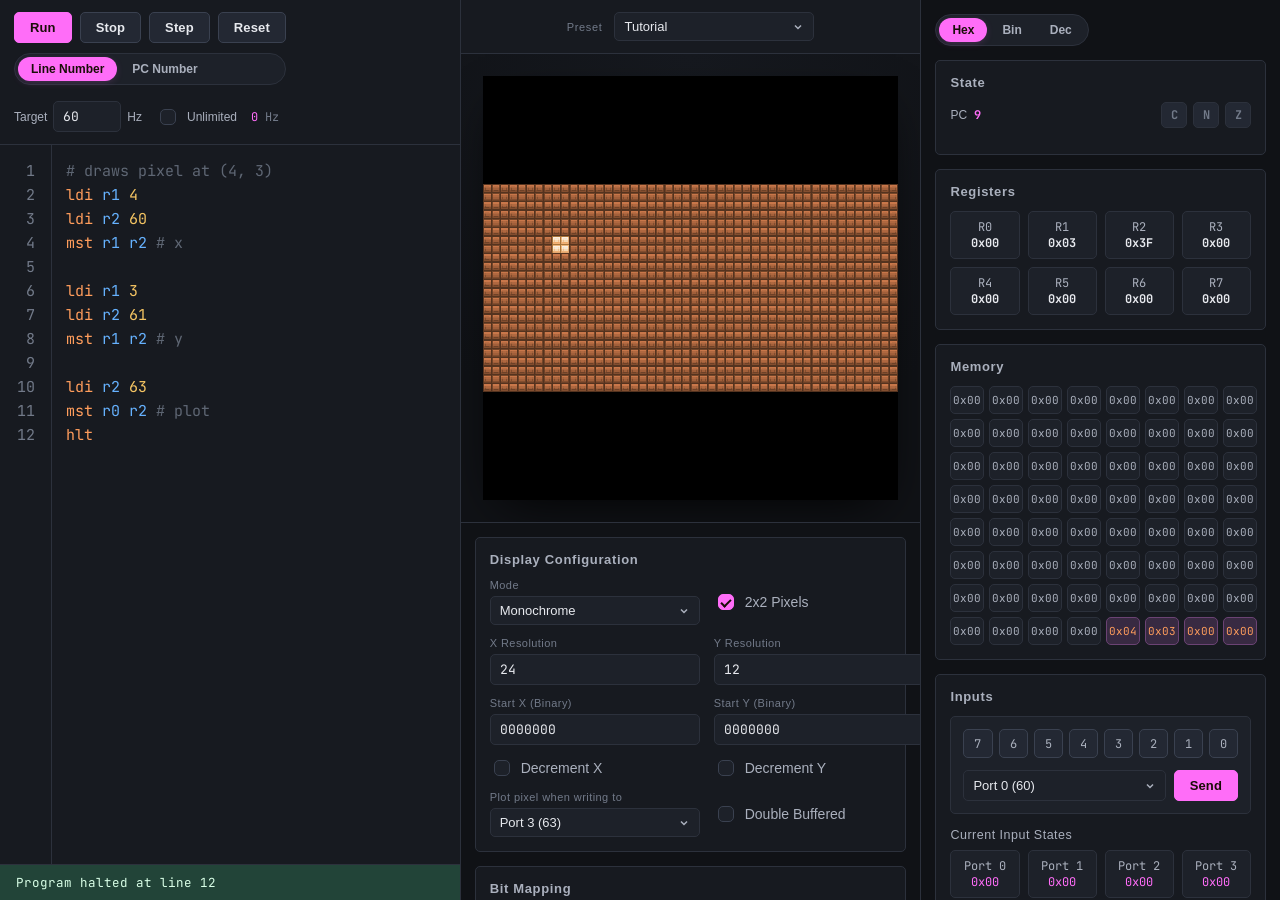
<file: emulator/index.html>
<!DOCTYPE html>
<html lang="en">
<head>
    <meta charset="UTF-8">
    <meta name="viewport" content="width=device-width, initial-scale=1">
    <title>SB CPU 3 Emulator</title>
    <link rel="icon" type="image/png" href="images/favicon.png">
    <link rel="preconnect" href="https://fonts.googleapis.com">
    <link rel="preconnect" href="https://fonts.gstatic.com" crossorigin>
    <link href="https://fonts.googleapis.com/css2?family=JetBrains+Mono:wght@400;500;700&display=swap" rel="stylesheet">
    <link rel="stylesheet" href="style.css">
</head>
<body>
    <div class="app">
        <!-- ============ LEFT: ASSEMBLER ============ -->
        <section class="editor-section">
            <div class="toolbar">
                <div class="tool-left">
                    <div class="btn-group">
                        <button id="btn-run" class="btn primary">Run</button>
                        <button id="btn-stop" class="btn">Stop</button>
                        <button id="btn-step" class="btn">Step</button>
                        <button id="btn-reset" class="btn">Reset</button>
                    </div>
                    <!-- line numbering toggle sits directly under Run/Stop/Step -->
                    <div class="segmented" id="gutter-mode" title="Line numbering">
                        <button data-gmode="line" class="active">Line Number</button>
                        <button data-gmode="asm">PC Number</button>
                    </div>
                </div>
                <div class="speed-control">
                    <label class="field">
                        <span>Target</span>
                        <input type="number" id="speed" value="60">
                        <span>Hz</span>
                    </label>
                    <label class="check"><input type="checkbox" id="unlimited-hz"> Unlimited</label>
                    <span class="hz-readout"><span id="actual-hz">0</span> Hz</span>
                </div>
            </div>

            <div class="editor-container">
                <div id="gutter" class="gutter"></div>
                <div class="code-wrap">
                    <div id="active-line" class="active-line"></div>
                    <pre id="highlight" class="highlight" aria-hidden="true"><code></code></pre>
                    <textarea id="editor" spellcheck="false" autocomplete="off" autocapitalize="off"></textarea>
                </div>
            </div>

            <div id="status-bar" class="status-bar">Ready</div>
            <div class="col-resizer" id="col-resizer" title="Drag to resize"></div>
        </section>

        <!-- ============ CENTER: DISPLAY ============ -->
        <section class="display-section">
            <div class="presets-bar">
                <span class="presets-label">Preset</span>
                <select id="presets">
                    <option value="default">Tutorial</option>
                    <option value="mandelbrot">Mandelbrot Set</option>
                    <option value="graph">Graphing Calculator</option>
                </select>
            </div>

            <div class="display-stage">
                <div id="screen-container">
                    <canvas id="display-canvas"></canvas>
                </div>
            </div>

            <div class="display-settings">
                <div class="panel">
                    <div class="panel-header">Display Configuration</div>
                    <div class="config-grid">
                        <label class="field-col">Mode
                            <select id="disp-mode"><option value="mono">Monochrome</option><option value="color">Coloured</option></select>
                        </label>
                        <label class="check" id="mono-2x2-field"><input type="checkbox" id="mono-2x2"> 2x2 Pixels</label>
                        <label class="field-col">X Resolution <input type="number" id="disp-res-x" value="24"></label>
                        <label class="field-col">Y Resolution <input type="number" id="disp-res-y" value="12"></label>
                        <label class="field-col">Start X (Binary) <input type="text" id="start-x" value="0000000"></label>
                        <label class="field-col">Start Y (Binary) <input type="text" id="start-y" value="0000000"></label>
                        <label class="check"><input type="checkbox" id="dec-x"> Decrement X</label>
                        <label class="check"><input type="checkbox" id="dec-y"> Decrement Y</label>
                        <label class="field-col">Plot pixel when writing to
                            <select id="trig-port">
                                <option value="60">Port 0 (60)</option>
                                <option value="61">Port 1 (61)</option>
                                <option value="62">Port 2 (62)</option>
                                <option value="63" selected>Port 3 (63)</option>
                            </select>
                        </label>
                        <label class="check"><input type="checkbox" id="double-buffer"> Double Buffered</label>
                        <label class="field-col" id="push-port-field">Push display when writing to
                            <select id="push-port">
                                <option value="60">Port 0 (60)</option>
                                <option value="61">Port 1 (61)</option>
                                <option value="62" selected>Port 2 (62)</option>
                                <option value="63">Port 3 (63)</option>
                            </select>
                        </label>
                    </div>
                </div>

                <!-- bit mapping and colour palette sit side by side -->
                <div class="panel-row">
                    <div class="panel">
                        <div class="panel-header">Bit Mapping</div>
                        <div id="bit-mapper" class="bit-mapper"></div>
                    </div>
                    <div class="panel" id="palette-panel">
                        <div class="panel-header">Colour Palette</div>
                        <div id="palette-config" class="palette-grid"></div>
                    </div>
                </div>
            </div>
        </section>

        <!-- ============ RIGHT: SYSTEM STATE ============ -->
        <aside class="system-section">
            <div class="col-resizer-right" id="col-resizer-right" title="Drag to resize"></div>

            <!-- value format toggle sits above every state panel -->
            <div class="view-format-bar">
                <div class="segmented" id="view-mode">
                    <button data-mode="hex" class="active">Hex</button>
                    <button data-mode="bin">Bin</button>
                    <button data-mode="dec">Dec</button>
                </div>
            </div>

            <div class="panel">
                <div class="panel-header">State</div>
                <div class="state-row">
                    <div class="pc-view">PC <span id="pc-val">0</span></div>
                    <div id="flags" class="flags">
                        <span class="flag" id="flag-c">C</span><span class="flag" id="flag-n">N</span><span class="flag" id="flag-z">Z</span>
                    </div>
                </div>
            </div>

            <div class="panel">
                <div class="panel-header">Registers</div>
                <div id="regs-grid" class="grid-view"></div>
            </div>

            <div class="panel">
                <div class="panel-header">Memory</div>
                <div id="mem-grid" class="grid-view mem-grid"></div>
            </div>

            <div class="panel">
                <div class="panel-header">Inputs</div>
                <div class="input-pad">
                    <div id="bit-input-row" class="bit-row"></div>
                    <div class="input-controls">
                        <select id="in-port-sel">
                            <option value="0">Port 0 (60)</option>
                            <option value="1">Port 1 (61)</option>
                            <option value="2">Port 2 (62)</option>
                            <option value="3">Port 3 (63)</option>
                        </select>
                        <button id="btn-in-send" class="btn primary">Send</button>
                    </div>
                </div>
                <div class="panel-subhead">Current Input States</div>
                <div id="input-status-grid" class="grid-view"></div>
            </div>

            <div class="panel">
                <div class="panel-header">Stack</div>
                <div id="stack-view" class="stack-view"></div>
            </div>
        </aside>
    </div>
    <script src="script.js"></script>
</body>
</html>
</file>
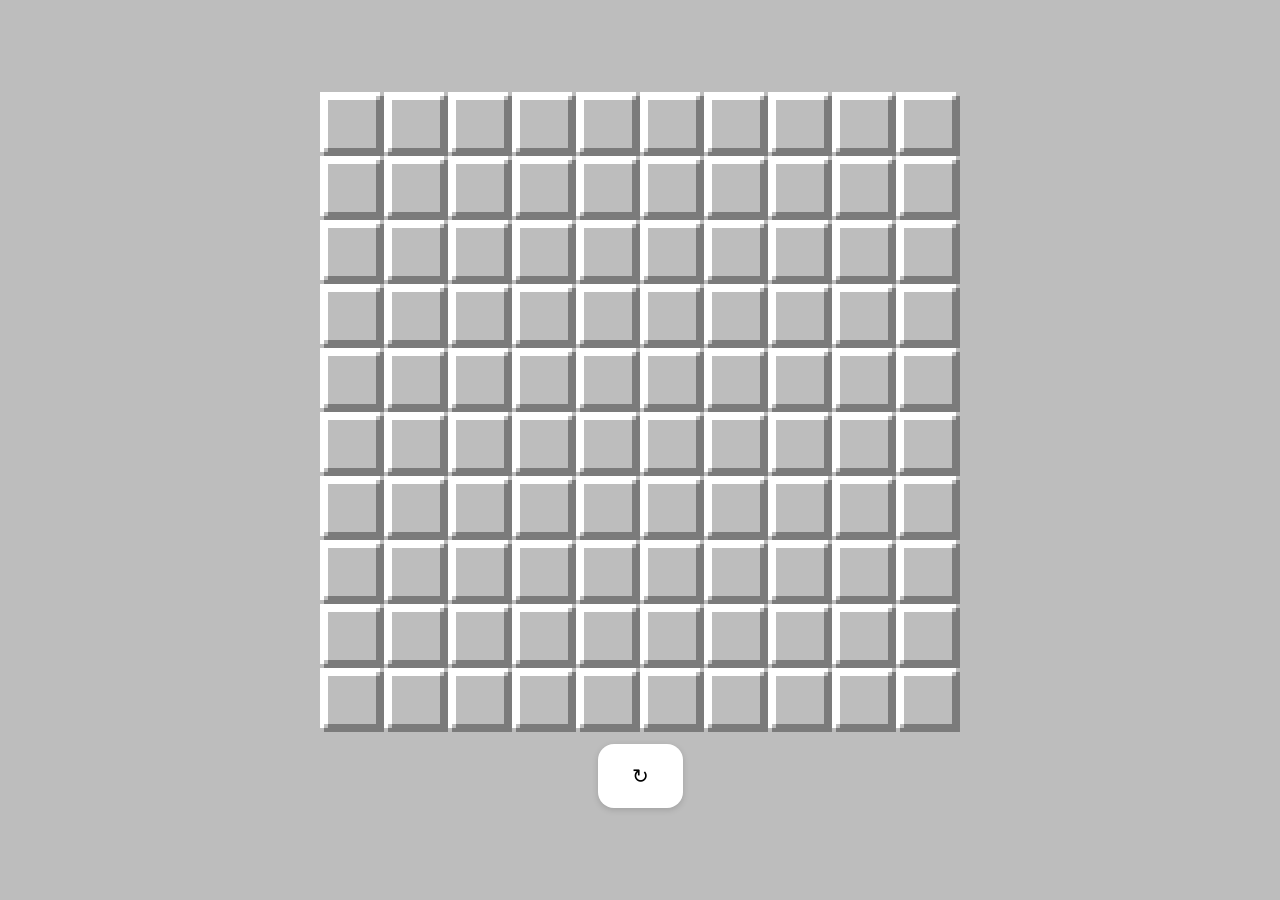
<file: minesweeper/index.html>
<!DOCTYPE html>
<html>
<head>
    <link rel="stylesheet" href="style.css">
</head>
<body>
    <div class="game">
        <div id="board"></div>
        <button id="restartBtn">↻</button>
    </div>
    <script src="script.js"></script>
</body>
</html>
</file>
<file: emulator/style.css>
/* ============================================================
   SB CPU 3 Emulator — unified design system
   ============================================================ */
:root {
    /* chrome */
    --bg:        #101216;
    --panel:     #171a20;
    --panel-2:   #1d2129;
    --surface:   #232833;
    --surface-2: #2a303c;
    --border:    #2c313c;
    --border-2:  #3a4150;

    --text:      #e7e9ee;
    --text-dim:  #aab0bd;
    --muted:     #727a89;

    /* one signature accent — redstone warmth */
    --accent:      #ff6df8;
    --accent-soft: #ff6df826;
    --accent-glow: #ff6df840;

    --ok:   #34c26b;
    --err:  #ff4d4d;

    /* syntax palette */
    --syn-op:      #ff9d5c;
    --syn-reg:     #66b2ff;
    --syn-label:   #c792ea;
    --syn-const:   #5ad1b8;
    --syn-num:     #f5c563;
    --syn-comment: #5f6774;
    --syn-define:  #ff6b8b;

    --radius: 5px;
    --radius-sm: 5px;

    --font-ui: -apple-system, BlinkMacSystemFont, "SF Pro Text", "SF Pro Display",
               "Segoe UI", Roboto, Helvetica, Arial, sans-serif;
    --font-mono: "JetBrains Mono", ui-monospace, "SF Mono", "Cascadia Code",
                 Menlo, Consolas, monospace;

    /* shared editor metrics — gutter/highlight/textarea MUST match */
    --code-size: 15px;
    --code-line: 24px;
    --code-pad-y: 14px;
    --code-pad-x: 14px;
    --gutter-w: 52px;

    /* adjustable width of the left (editor) column */
    --col-left: 1fr;
    /* adjustable width of the right (system) column.
       LOWER this value to make the right panel THINNER (e.g. 0.7fr),
       raise it to make it wider. Dragging its border overrides this at runtime. */
    --col-right: 0.78fr;

    --t: 180ms cubic-bezier(.4,0,.2,1);
}

* { box-sizing: border-box; }

html, body {
    margin: 0;
    height: 100%;
    background: var(--bg);
    color: var(--text);
    font-family: var(--font-ui);
    font-size: 14px;
    overflow: hidden;
    -webkit-font-smoothing: antialiased;
    /* disable font ligatures everywhere (comments and everything) */
    font-variant-ligatures: none;
    font-feature-settings: "liga" 0, "clig" 0, "calt" 0;
}

::selection { background: var(--accent-glow); }

/* scrollbars */
* { scrollbar-width: thin; scrollbar-color: var(--border-2) transparent; }
*::-webkit-scrollbar { width: 10px; height: 10px; }
*::-webkit-scrollbar-thumb { background: var(--border-2); border-radius: 8px; border: 2px solid transparent; background-clip: content-box; }
*::-webkit-scrollbar-thumb:hover { background: var(--muted); background-clip: content-box; }

/* ============================================================
   Layout — three columns
   ============================================================ */
.app {
    display: grid;
    /* left | center | right — right uses --col-right so it can be thinner + resized */
    grid-template-columns: var(--col-left) 1fr var(--col-right);
    height: 100vh;
    gap: 1px;
    background: var(--border);
}

.editor-section,
.display-section,
.system-section {
    background: var(--bg);
    display: flex;
    flex-direction: column;
    min-height: 0;
    min-width: 0;
    overflow: hidden;
    position: relative;
}

.display-section { align-items: stretch; }
.system-section { overflow-y: auto; padding: 14px; gap: 14px; }

/* draggable border to resize the left column */
.col-resizer {
    position: absolute;
    top: 0; bottom: 0; right: -3px;
    width: 6px;
    cursor: col-resize;
    z-index: 30;
    background: transparent;
    transition: background var(--t);
}
.col-resizer:hover { background: var(--accent-soft); }

/* draggable border to resize the right column (lives on the left edge of the system column) */
.col-resizer-right {
    position: absolute;
    top: 0; bottom: 0; left: -3px;
    width: 6px;
    cursor: col-resize;
    z-index: 30;
    background: transparent;
    transition: background var(--t);
}
.col-resizer-right:hover { background: var(--accent-soft); }

/* ============================================================
   Buttons + controls
   ============================================================ */
.btn {
    font-family: var(--font-ui);
    font-size: 13px;
    font-weight: 550;
    letter-spacing: .01em;
    color: var(--text);
    background: var(--surface);
    border: 1px solid var(--border-2);
    padding: 7px 15px;
    border-radius: var(--radius-sm);
    cursor: pointer;
    transition: background var(--t), color var(--t), border-color var(--t), box-shadow var(--t), transform 90ms ease;
}
.btn:hover { background: var(--surface-2); border-color: var(--muted); }
.btn:active { transform: translateY(1px); }
.btn.primary {
    background: var(--accent);
    border-color: var(--accent);
    color: #1a0d08;
    box-shadow: 0 0 0 0 var(--accent-glow);
}
.btn.primary:hover { box-shadow: 0 4px 18px -4px var(--accent-glow); filter: brightness(1.06); }

.btn-group { display: flex; gap: 8px; }

/* segmented control (hex/bin/dec, etc) */
.segmented {
    display: inline-flex;
    background: var(--panel-2);
    border: 1px solid var(--border);
    border-radius: 999px;
    padding: 3px;
    gap: 2px;
}
.segmented button {
    font-family: var(--font-ui);
    font-size: 12px;
    font-weight: 550;
    color: var(--text-dim);
    background: transparent;
    border: none;
    padding: 5px 13px;
    border-radius: 999px;
    cursor: pointer;
    transition: color var(--t), background var(--t), box-shadow var(--t);
}
.segmented button:hover { color: var(--text); }
.segmented button.active {
    color: #1a0d08;
    background: var(--accent);
    box-shadow: 0 2px 8px -2px var(--accent-glow);
}

/* form controls */
input[type="number"], input[type="text"], select {
    font-family: var(--font-ui);
    font-size: 13px;
    color: var(--text);
    background: var(--panel-2);
    border: 1px solid var(--border);
    border-radius: var(--radius-sm);
    padding: 6px 9px;
    outline: none;
    transition: border-color var(--t), box-shadow var(--t), background var(--t);
}
input[type="text"], input[type="number"] { font-family: var(--font-mono); }
input:focus, select:focus { border-color: var(--accent); box-shadow: 0 0 0 3px var(--accent-soft); }
input:disabled { opacity: .45; color: var(--muted); cursor: not-allowed; }
select { cursor: pointer; appearance: none; padding-right: 26px;
    background-image: url("data:image/svg+xml,%3Csvg xmlns='http://www.w3.org/2000/svg' width='12' height='12' viewBox='0 0 24 24' fill='none' stroke='%23aab0bd' stroke-width='3'%3E%3Cpath d='M6 9l6 6 6-6'/%3E%3C/svg%3E");
    background-repeat: no-repeat; background-position: right 9px center; }

input[type="checkbox"] {
    appearance: none; width: 16px; height: 16px; flex: 0 0 auto;
    border: 1px solid var(--border-2); border-radius: 5px; background: var(--panel-2);
    cursor: pointer; position: relative; transition: background var(--t), border-color var(--t);
}
input[type="checkbox"]:checked { background: var(--accent); border-color: var(--accent); }
input[type="checkbox"]:checked::after {
    content: ""; position: absolute; left: 4.5px; top: 1.5px; width: 4px; height: 8px;
    border: solid #1a0d08; border-width: 0 2px 2px 0; transform: rotate(45deg);
}

.check { display: flex; align-items: center; gap: 8px; color: var(--text-dim); cursor: pointer; user-select: none; }
.field { display: inline-flex; align-items: center; gap: 6px; color: var(--text-dim); }
.field input { width: 68px; }
.field input:disabled { opacity: .45; }
.field-col { display: flex; flex-direction: column; gap: 5px; color: var(--muted);
    font-size: 11px; letter-spacing: .04em; }
.field-col input, .field-col select { letter-spacing: 0; font-size: 13px; }

/* ============================================================
   Toolbar / editor
   ============================================================ */
.toolbar {
    display: flex; align-items: flex-start; justify-content: space-between; gap: 16px; flex-wrap: wrap;
    padding: 12px 14px;
    background: var(--panel);
    border-bottom: 1px solid var(--border);
}
/* stacks the line-numbering toggle directly beneath the Run/Stop/Step buttons */
.tool-left { display: flex; flex-direction: column; gap: 10px; }
.speed-control { display: flex; align-items: center; gap: 14px; font-size: 12px; color: var(--text-dim); }
.hz-readout { color: var(--muted); font-family: var(--font-mono); }
.hz-readout #actual-hz { color: var(--accent); }

.editor-container { flex: 1; display: flex; min-height: 0; background: var(--panel); }

.gutter {
    flex: 0 0 var(--gutter-w);
    width: var(--gutter-w);
    padding: var(--code-pad-y) 10px var(--code-pad-y) 0;
    text-align: right;
    color: var(--muted);
    font-family: var(--font-mono);
    font-size: var(--code-size);
    line-height: var(--code-line);
    background: var(--panel);
    border-right: 1px solid var(--border);
    overflow: hidden;
    user-select: none;
}
.gutter div { padding-right: 6px; transition: color var(--t); }
.gutter div.active { color: var(--accent); font-weight: 700; }

.code-wrap { position: relative; flex: 1; min-width: 0; overflow: hidden; }

/* highlight, textarea and active-line overlays share identical metrics */
.highlight, #editor {
    margin: 0;
    padding: var(--code-pad-y) var(--code-pad-x);
    border: 0;
    font-family: var(--font-mono);
    font-size: var(--code-size);
    line-height: var(--code-line);
    white-space: pre;
    tab-size: 4;
    overflow: auto;
}
.highlight {
    position: absolute; inset: 0;
    pointer-events: none;
    color: var(--text);
    z-index: 2;
}
.highlight code { font: inherit; }
#editor {
    position: absolute; inset: 0;
    width: 100%; height: 100%;
    background: transparent;
    color: transparent;
    caret-color: var(--accent);
    resize: none;
    outline: none;
    z-index: 3;
}

.active-line {
    position: absolute; left: 0; right: 0;
    height: var(--code-line);
    background: var(--accent-soft);
    box-shadow: inset 3px 0 0 var(--accent);
    z-index: 1;
    display: none;
    pointer-events: none;
}

/* syntax token colours — all kept at the same (normal) weight; no bold tokens */
.tok-op      { color: var(--syn-op); }
.tok-reg     { color: var(--syn-reg); }
.tok-label   { color: var(--syn-label); }
.tok-const   { color: var(--syn-const); }
.tok-num     { color: var(--syn-num); }
.tok-comment { color: var(--syn-comment); }
.tok-define  { color: var(--syn-define); }

.status-bar {
    padding: 9px 16px;
    font-size: 12.5px;
    font-family: var(--font-mono);
    color: var(--text);
    background: var(--panel-2);
    border-top: 1px solid var(--border);
    transition: background var(--t), color var(--t);
}
.status-bar[data-state="ok"]    { background: color-mix(in srgb, var(--ok) 22%, var(--panel-2)); color: #d9ffe7; }
.status-bar[data-state="run"]   { background: var(--accent-soft); color: var(--text); }
.status-bar[data-state="error"] { background: color-mix(in srgb, var(--err) 28%, var(--panel-2)); color: #ffe0e0; }

/* ============================================================
   Center display
   ============================================================ */
.presets-bar {
    display: flex; align-items: center; justify-content: center; gap: 12px;
    padding: 12px 14px;
    background: var(--panel);
    border-bottom: 1px solid var(--border);
}
.presets-label { font-size: 11px; letter-spacing: .06em; color: var(--muted); }
.presets-bar select { min-width: 200px; }

.display-stage {
    flex: 1 1 auto;
    min-height: 0;
    display: flex; align-items: center; justify-content: center;
    padding: 22px;
    overflow: hidden;
    background:
        radial-gradient(120% 120% at 50% 0%, #16191f 0%, var(--bg) 70%);
}
#screen-container {
    background: #000;
    height: 100%;
    width: auto;
    aspect-ratio: 1 / 1;
    max-width: 100%;
    max-height: 100%;
    display: flex; align-items: center; justify-content: center;
    overflow: hidden;
    border-radius: 0;
    border: none;
    box-shadow: 0 18px 50px -20px #000;
}
canvas { image-rendering: pixelated; max-width: 100%; max-height: 100%; }

.display-settings {
    flex: 0 0 auto;
    max-height: 42vh;
    overflow-y: auto;
    padding: 14px;
    display: flex; flex-direction: column; gap: 14px;
    border-top: 1px solid var(--border);
    background: var(--bg);
}

/* ============================================================
   Panels
   ============================================================ */
.panel {
    background: var(--panel);
    border: 1px solid var(--border);
    border-radius: var(--radius);
    padding: 14px;
}
.panel-header {
    /* slightly larger titles (was 11px) — e.g. "Display Configuration", "Memory" */
    font-size: 13px; font-weight: 600; letter-spacing: .05em;
    color: var(--text-dim); margin-bottom: 12px;
}
.panel-header-row { display: flex; align-items: center; justify-content: space-between; margin-bottom: 12px; }
.panel-header-row .panel-header { margin: 0; }
/* slightly larger sub-title (was 11px) — e.g. "Current Input States" */
.panel-subhead { font-size: 12.5px; letter-spacing: .04em; color: var(--text-dim); margin: 14px 0 8px; }

.config-grid { display: grid; grid-template-columns: 1fr 1fr; gap: 12px 14px; align-items: center; }

/* bit-mapping + colour-palette side by side */
.panel-row { display: flex; gap: 14px; align-items: flex-start; }
.panel-row > .panel { flex: 1 1 0; min-width: 0; }

/* value-format (hex/bin/dec) bar above the state panels */
.view-format-bar { display: flex; align-items: center; justify-content: space-between; }
.view-format-bar .panel-header { margin: 0; }

/* bit mapper */
.bit-mapper { display: flex; flex-direction: column; gap: 6px; overflow-x: auto; }
.bit-row { display: flex; align-items: center; gap: 5px; }
.bit-row > span { flex: 0 0 auto; min-width: 62px; font-size: 11px; color: var(--muted); font-family: var(--font-mono); }
.bit-unit { display: flex; flex-direction: column; gap: 2px; background: var(--panel-2); padding: 3px; border-radius: var(--radius-sm); }
.bit-unit select { padding: 3px 4px; font-size: 11px; width: 42px; background: var(--surface); text-align: center; }

/* palette — small squared swatches in a 4x4 grid */
.palette-grid { display: grid; grid-template-columns: repeat(4, 30px); gap: 6px; justify-content: start; }
.palette-item { display: flex; flex-direction: column; align-items: center; gap: 3px; }
.palette-item span { font-size: 9px; color: var(--muted); font-family: var(--font-mono); }
.palette-item input[type="color"] {
    -webkit-appearance: none; appearance: none;
    width: 30px; height: 30px;
    padding: 0; border: 1px solid var(--border-2);
    border-radius: var(--radius-sm); cursor: pointer; background: none;
    transition: transform var(--t), border-color var(--t), box-shadow var(--t);
}
.palette-item input[type="color"]:hover { transform: translateY(-2px); border-color: var(--muted); box-shadow: 0 6px 14px -6px #000; }
.palette-item input[type="color"]::-webkit-color-swatch-wrapper { padding: 0; }
.palette-item input[type="color"]::-webkit-color-swatch { border: none; border-radius: 5px; }

/* ============================================================
   State views (right column)
   ============================================================ */
.state-row { display: flex; align-items: center; justify-content: space-between; gap: 10px; margin-bottom: 12px; }
.flags { display: flex; gap: 6px; }
.flag {
    display: inline-flex; align-items: center; justify-content: center;
    width: 26px; height: 26px; border-radius: var(--radius-sm);
    background: var(--surface); color: var(--muted);
    font-family: var(--font-mono); font-size: 12px; font-weight: 700;
    border: 1px solid var(--border);
    transition: background var(--t), color var(--t), border-color var(--t), box-shadow var(--t);
}
.flag.on { background: var(--accent); color: #1a0d08; border-color: var(--accent); box-shadow: 0 0 12px -2px var(--accent-glow); }
.pc-view { font-size: 12px; color: var(--text-dim); }
.pc-view span { font-family: var(--font-mono); color: var(--accent); font-weight: 700; margin-left: 4px; }

.grid-view { display: grid; grid-template-columns: repeat(4, 1fr); gap: 8px; }
.mem-grid { grid-template-columns: repeat(8, 1fr); gap: 5px; }
.cell {
    background: var(--panel-2);
    border: 1px solid var(--border);
    border-radius: var(--radius-sm);
    padding: 7px 4px;
    text-align: center;
    font-family: var(--font-mono);
    font-size: 12px;
    color: var(--text-dim);
    transition: background var(--t), color var(--t), border-color var(--t);
}
.cell b { color: var(--text); font-weight: 700; }
.mem-grid .cell { padding: 6px 2px; font-size: 11px; }
.cell.mmio { background: color-mix(in srgb, var(--accent) 12%, var(--panel-2)); border-color: color-mix(in srgb, var(--accent) 30%, var(--border)); color: var(--syn-op); }
.input-status-val { color: var(--accent); }

/* input pad */
.input-pad { background: var(--panel-2); border: 1px solid var(--border); padding: 12px; border-radius: var(--radius); display: flex; flex-direction: column; gap: 12px; }
.input-pad .bit-row { justify-content: space-between; gap: 6px; }
.bit-input {
    flex: 1 1 0; aspect-ratio: 1 / 1;
    display: flex; align-items: center; justify-content: center;
    background: var(--surface); border: 1px solid var(--border-2);
    color: var(--text-dim); font-family: var(--font-mono); font-size: 12px;
    border-radius: var(--radius-sm); cursor: pointer; user-select: none;
    transition: background var(--t), color var(--t), border-color var(--t), box-shadow var(--t), transform 90ms ease;
}
.bit-input:hover { border-color: var(--muted); color: var(--text); }
.bit-input:active { transform: scale(.94); }
.bit-input.on { background: var(--accent); color: #1a0d08; border-color: var(--accent); font-weight: 700; box-shadow: 0 0 12px -3px var(--accent-glow); }
.input-controls { display: flex; gap: 8px; }
.input-controls select { flex: 1; }

/* stack — compact scrollable box */
.stack-view {
    display: flex; flex-direction: column; gap: 5px;
    background: var(--panel-2);
    border: 1px solid var(--border);
    border-radius: var(--radius);
    padding: 8px;
    height: 130px;
    overflow-y: auto;
}
.stack-item {
    display: flex; justify-content: space-between; align-items: center;
    padding: 7px 10px;
    background: var(--surface);
    border: 1px solid var(--border);
    border-radius: var(--radius-sm);
    font-family: var(--font-mono); font-size: 12px;
    transition: background var(--t), color var(--t), border-color var(--t);
}
.stack-item.top { background: var(--accent); color: #1a0d08; border-color: var(--accent); font-weight: 700; box-shadow: 0 0 12px -3px var(--accent-glow); }
.stack-item.top .stack-addr { color: #1a0d08cc; }
.stack-addr { color: var(--muted); font-size: 11px; }
.stack-empty { text-align: center; color: var(--muted); margin: auto; }
</file>
<file: minesweeper/style.css>
body {
    margin: 0;
    background-color: #bdbdbd;
    height: 100vh;

    display: flex;
    justify-content: center;
    align-items: center;
}

/* wrapper for board + button */
.game {
    display: flex;
    flex-direction: column;
    align-items: center;
    gap: 12px;
}

/* board grid */
#board {
    display: grid;
    grid-template-columns: repeat(10, 64px);
}

/* tiles */
.tile {
    width: 64px;
    height: 64px;
    image-rendering: pixelated;
}

/* prevent dragging/selecting */
img {
    user-select: none;
    -webkit-user-select: none;
    -webkit-user-drag: none;
    -webkit-touch-callout: none;
}

/* restart button */
#restartBtn {
    padding: 20px 34px;
    border: none;
    border-radius: 16px;
    background: white;
    cursor: pointer;
    font-size: 20px;
    box-shadow: 0 2px 6px rgba(0,0,0,0.15);
}

#restartBtn:hover {
    background: #f2f2f2;
}

#restartBtn:active {
    transform: scale(0.98);
}
</file>
